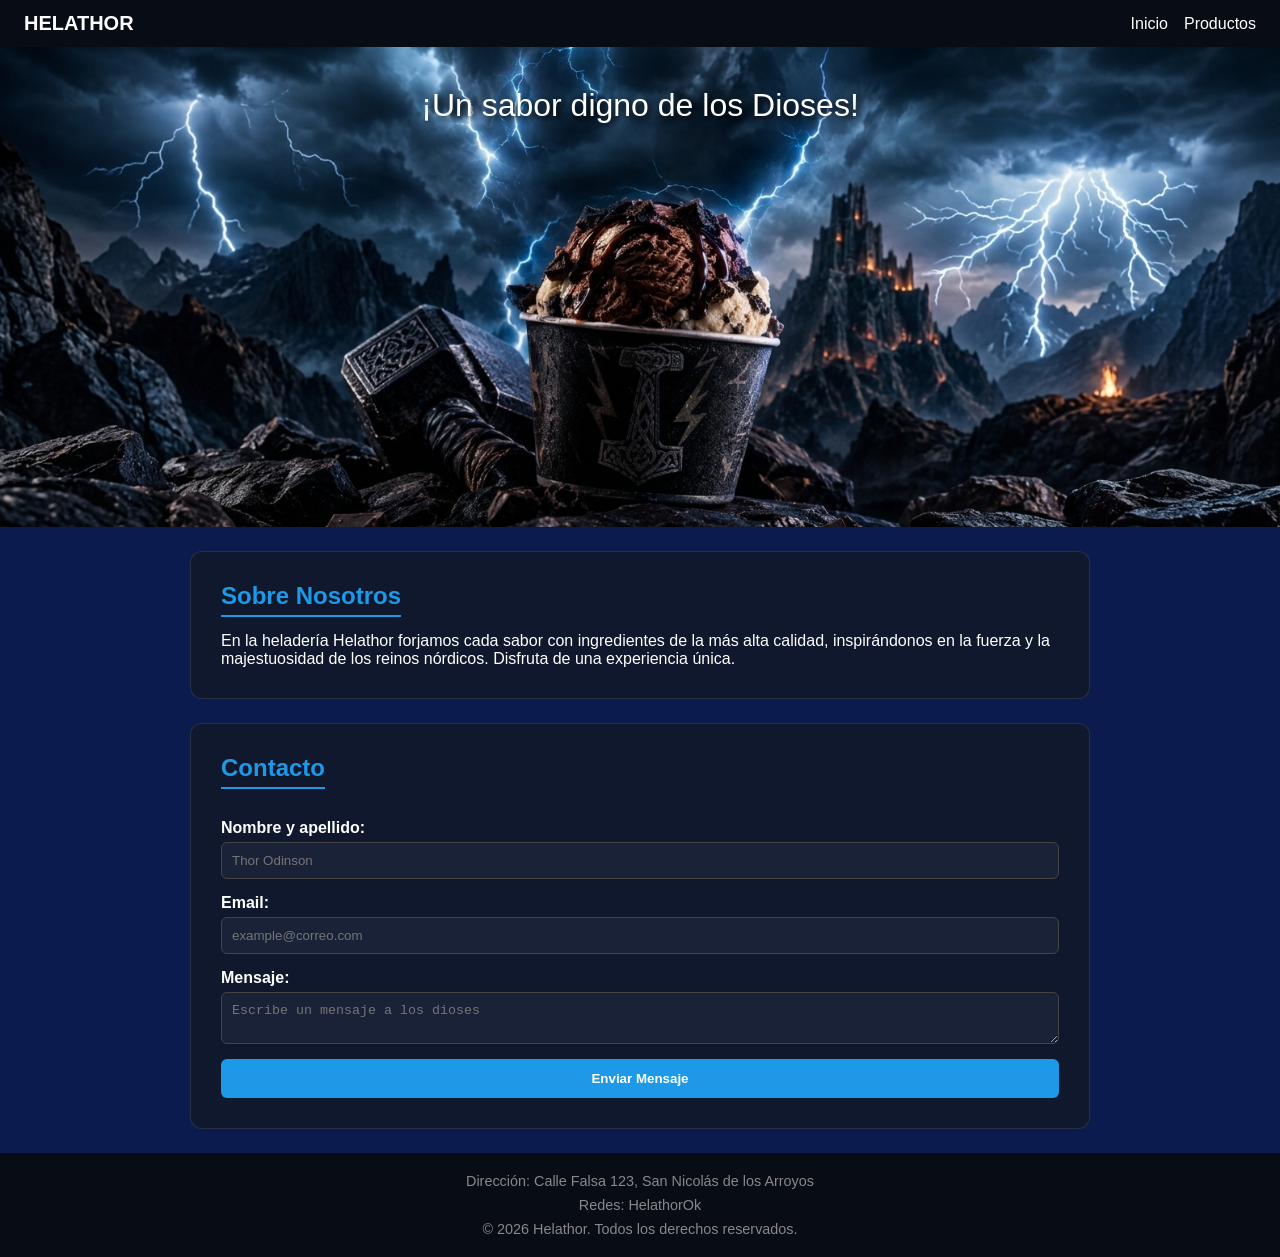
<file: index.html>
<!DOCTYPE html>
<html lang="es">
<head>
    <meta charset="UTF-8">
    <meta name="viewport" content="width=device-width, initial-scale=1.0">
    <title>Helathor</title>
    <link rel="stylesheet" href="./style.css">
    <link rel="icon" href="thor-hammer-svgrepo-com.png">
</head>
<body>

    <header class="barra">
        <span class="logo">HELATHOR</span>
        <nav class="links">
            <a href="index.html" class="active">Inicio</a>
            <a href="productos.html">Productos</a>
        </nav>
    </header>

    <section class="hero">
        <div class="eslogan-hero">
        <p>¡Un sabor digno de los Dioses!</p>
      </div>
    </section>

    <main>

        <section class="sobre-nosotros">
            <h2>Sobre Nosotros</h2>
            <p>En la heladería Helathor forjamos cada sabor con ingredientes de la más alta calidad, inspirándonos en la fuerza y la majestuosidad de los reinos nórdicos. Disfruta de una experiencia única.</p>
        </section>

        <section class="contacto">
            <h2>Contacto</h2>
            <form action="" method="" class="contacto-form">
                <div class="campo-contacto">
                    <label for="nombre">Nombre y apellido:</label>
                    <input type="text" id="nombre" name="nombre" placeholder="Thor Odinson" required>
                </div>
                
                <div class="campo-contacto">
                    <label for="email">Email:</label>
                    <input type="email" id="email" name="email" placeholder="example@correo.com" required>
                </div>

                <div class="campo-contacto">
                    <label for="mensaje">Mensaje:</label>
                    <textarea id="mensaje" name="mensaje" placeholder="Escribe un mensaje a los dioses" required></textarea>
                </div>

                <button type="submit" class="envio">Enviar Mensaje</button>
            </form>
        </section>

    </main>

    <footer class="pie">
        <p>Dirección: Calle Falsa 123, San Nicolás de los Arroyos</p>
        <p>Redes: HelathorOk</p>
        <p>&copy; 2026 Helathor. Todos los derechos reservados.</p>
    </footer>

</body>
</html>
</file>
<file: style.css>
:root {
  --color-principal: #1d99e7;
  --color-secundario: #0b1b4d;
  --color-texto: #ffffff;
  --color-dorado: #f39c12;
}

* {
  margin: 0;
  padding: 0;
  box-sizing: border-box;
}

body {
  font-family: 'Segoe UI', Tahoma, Verdana, sans-serif;
  background-color: var(--color-secundario);
  color: var(--color-texto);
}

.logo {
  font-weight: bold;
  font-size: 20px;
}

.barra {
  display: flex;
  justify-content: space-between;
  align-items: center;
  padding: 12px 24px;
  background-color: #080c14;
  color: var(--color-texto);
}

.links {
  display: flex;
  gap: 16px;
}

.links a {
  color: var(--color-texto);
  text-decoration: none;
  transition: color 0.3s ease;
}

.links a:hover {
  color: var(--color-principal);
}

.titulo {
  text-align: center;
  padding: 24px 0 8px;
}

.hero {
  height: 480px;
  width: 100%;
  background: #0d0947 url("./HelathorPortada.jpg") no-repeat center / cover;
  display: flex;
  justify-content: center;
  align-items:flex-start;  
  padding-top: 40px;
}

.eslogan-hero {
  font-size: 2rem;  
  font-weight: 350;    
  color: #ffffff;
  text-shadow: 3px 3px 6px #000000; 
}

.sobre-nosotros,
.contacto {
  width: 100%;
  max-width: 900px;
  margin: 24px auto;
  background-color: rgba(18, 24, 41, 0.85);
  padding: 30px;
  border-radius: 12px;
  border: 1px solid rgba(255, 255, 255, 0.1);
}

.sobre-nosotros h2,
.contacto h2 {
  margin-bottom: 15px;
  color: var(--color-principal);
  border-bottom: 2px solid var(--color-principal);
  display: inline-block;
  padding-bottom: 5px;
}

.contacto-form {
  display: flex;
  flex-direction: column;
  gap: 15px;
  margin-top: 15px;
}

.campo-contacto {
  display: flex;
  flex-direction: column;
  gap: 5px;
}

.campo-contacto label {
  font-weight: 600;
}

.campo-contacto input,
.campo-contacto textarea {
  padding: 10px;
  border-radius: 6px;
  border: 1px solid #444;
  background-color: #1a2238;
  color: #fff;
}

.envio {
  padding: 12px;
  background-color: var(--color-principal);
  color: white;
  border: none;
  border-radius: 6px;
  font-weight: bold;
  cursor: pointer;
  transition: background-color 0.3s ease;
}

.envio:hover {
  background-color: #2563eb;
}

.galeria {
  display: grid;
  grid-template-columns: repeat(auto-fit, minmax(200px, 1fr));
  gap: 16px;
  padding: 24px;
}

.producto {
  display: flex;
  flex-direction: column;
  align-items: center;
  background-color: #1a2238;
  border: 1px solid rgba(255, 255, 255, 0.05);
  border-radius: 8px;
  padding: 16px;
  text-align: center;
  transition: transform 0.3s ease, box-shadow 0.3s ease,border-color 0.3s ease;;
}

.seccion-categoria {
  max-width: 1200px;
  margin: 0 auto 32px;
  padding: 0 16px;
}

.subtitulo-categoria {
  font-size: 22px;
  color: var(--color-principal);
  border-bottom: 2px solid var(--color-principal);
  padding-bottom: 6px;
  margin-bottom: 16px;
  display: inline-block;
}
.producto:hover {
  transform: translateY(-5px);
  background-color: rgb(112, 198, 255);
  box-shadow: 0 8px 15px rgba(0, 0, 0, 0.5);
  border-color: var(--color-principal);
}

.producto img {
  width: 100%;
  height: 160px;
  object-fit: cover;
  border-radius: 6px;
  margin-bottom: 10px;
}

.producto h2 {
  font-size: 18px;
}

.producto .precio {
  display: block;
  font-weight: bold;
  color: var(--color-dorado);
  margin-top: 5px;
  font-size: 1.1rem;
}

.destacado {
  grid-column: span 2;
}

.pie {
  display: flex;
  flex-direction: column; 
  align-items: center;   
  gap: 8px;              
  padding: 20px;
  background-color: #080c14;
  color: #888;
  font-size: 0.9rem;
  text-align: center;
}

.subir {
  position: fixed;
  bottom: 16px;
  right: 16px;
  border-radius: 50%;
  background-color: var(--color-principal);
  z-index: 10;
}
.subir img {
  width: 40px;  
  height: auto;
  display: block;
}

@media (max-width: 768px) {
  .barra {
    flex-direction: column;
    gap: 12px;
  }

  .pie {
    flex-direction: column;
    gap: 8px;
  }

  .destacado {
    grid-column: span 1;
  }
}
</file>
